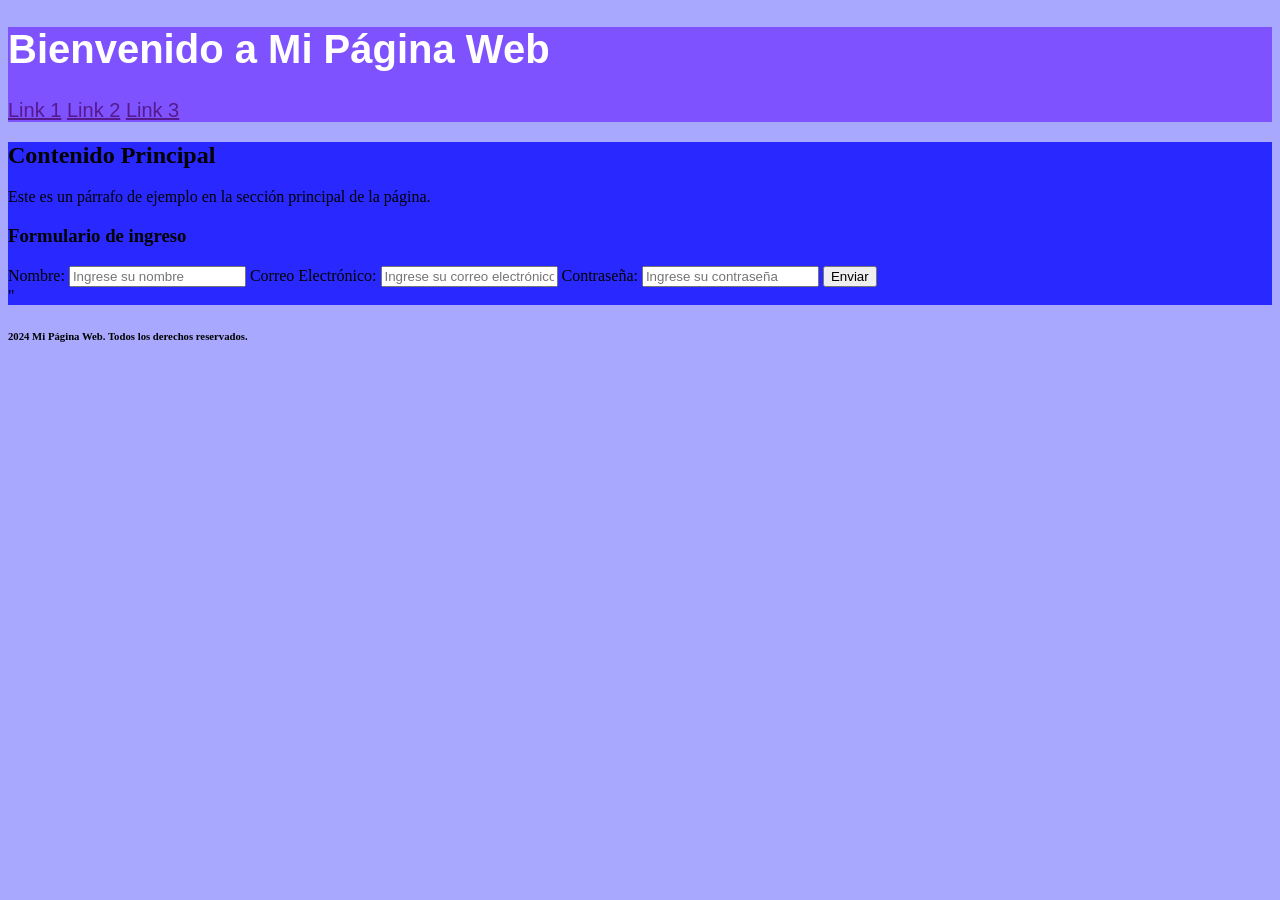
<file: Clase1.html>
<!DOCTYPE html>
<html lang="es">
<html>

<head>
    <meta charset="UTF-8">
    <meta name="viewport" content="width=device-width, initial-scale=1.0">
    <title>Mi Página Web</title>
    <link rel="stylesheet" type="text/css" href="css/estiloss.css">
</head>
<body>
    <header class="Cabecera">
        <h1>Bienvenido a Mi Página Web</h1>
        <nav>
            <a href="">Link 1</a>
            <a href="">Link 2</a>
            <a href="">Link 3</a>
        </nav>
    </header>
    <main id="contenido-principal">
        <h2>Contenido Principal</h2>
        <section>
            <p>Este es un párrafo de ejemplo en la sección principal de la página.</p>
        </section>
        <h3>Formulario de ingreso</h3>
        <form action="procesar_formulario.php" method="post">
            <label for="nombre">Nombre:</label>
            <input type="text" id="nombre" name="nombre" required placeholder="Ingrese su nombre" , required>
            <label for="correo">Correo Electrónico:</label>
            <input type="email" id="correo" name="correo" required placeholder="Ingrese su correo electrónico" ,
                required>
            <label for="contraseña">Contraseña:</label>
            <input type="password" id="contraseña" name="contraseña" required placeholder="Ingrese su contraseña" ,
                required>
            <input type="submit" value="Enviar">
        </form>"
    </main>
    <footer>
        <h6>2024 Mi Página Web. Todos los derechos reservados.</h6>
</body>

</html>
</file>
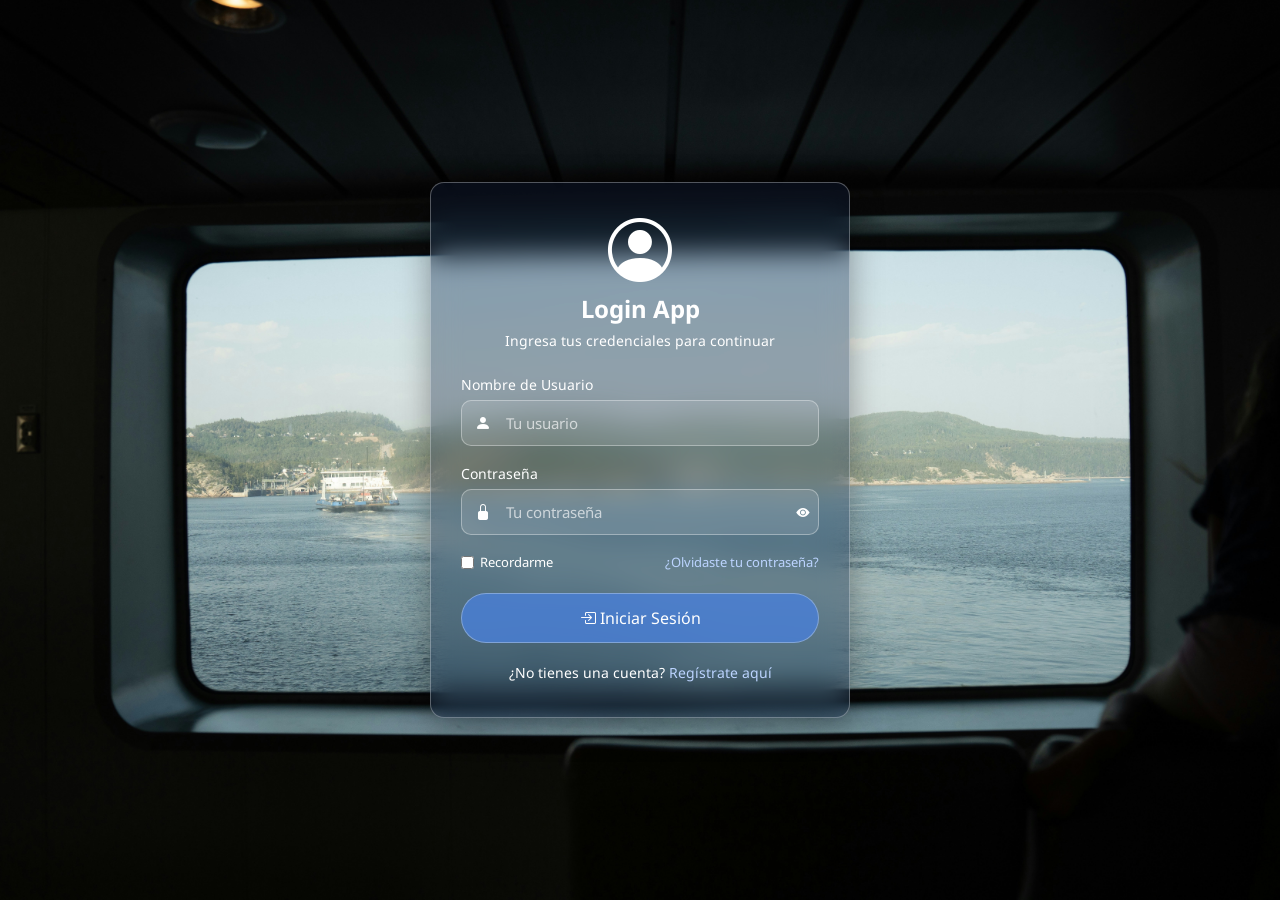
<file: internas/login.html>
<!DOCTYPE html>
<html lang="es">

<head>
    <meta charset="utf-8">
    <meta name="viewport" content="width=device-width, initial-scale=1">
    <title>Login</title>
    <link rel="stylesheet" type="text/css" href="../css/messi.css">
    <link rel="stylesheet" href="https://cdn.jsdelivr.net/npm/bootstrap-icons@1.10.5/font/bootstrap-icons.css">
</head>

<body class="bodylogin">
    <section class="login">
        <div class="login-card">
            <div class="login-icon">
                <i class="bi bi-person-circle"></i>
            </div>
            <h2>Login App</h2>
            <p class="login-subtitle">Ingresa tus credenciales para continuar</p>

            <form>
                <div class="input-group">
                    <label for="username">Nombre de Usuario</label>
                    <div class="input-wrapper">
                        <i class="bi bi-person-fill"></i>
                        <input type="text" id="username" name="username" placeholder="Tu usuario" required>
                    </div>
                </div>

                <div class="input-group">
                    <label for="password">Contraseña</label>
                    <div class="input-wrapper">
                        <i class="bi bi-lock-fill"></i>
                        <input type="password" id="password" name="password" placeholder="Tu contraseña" required>
                        <button type="button" class="toggle-password" id="togglePassword" aria-label="Mostrar contraseña">
                            <i class="bi bi-eye-fill"></i>
                        </button>
                    </div>
                </div>

                <div class="login-options">
                    <label class="remember" for="remember">
                        <input type="checkbox" id="remember" name="remember">
                        Recordarme
                    </label>
                    <a href="#" class="forgot-password">¿Olvidaste tu contraseña?</a>
                </div>

                <button type="submit" class="btn-login">
                    <i class="bi bi-box-arrow-in-right"></i> Iniciar Sesión
                </button>

                <div class="register-container">
                    <p>¿No tienes una cuenta? <a href="register.html">Regístrate aquí</a></p>
                </div>
            </form>
        </div>
    </section>  
</body>

</html>
</file>
<file: css/estiloss.css>
body{
    background-color: rgba(0, 0, 255, 0.342);
}
header{
    background-color: rgba(89, 0, 255, 0.508);
    color: white;
}
/* Estilos para la cabecera */   
header.Cabecera{
    font-size: 20px;
    color: white;
    font-family: Arial, sans-serif;
}
/*Llamada de estilos para el menú de navegación*/
#contenido-principal{
    background-color: rgba(0, 0, 255, 0.758);
}
</file>
<file: css/messi.css>
@import url('https://fonts.googleapis.com/css2?family=Noto+Sans:wght@400;500;700&display=swap');

:root {
    --azul-oscuro: #324d80;
    --azul-profundo: #182742;
    --azul-medio: #285eb5;
    --azul-claro: #4a7fd4;
    --texto: #1f2a44;
    --blanco: #ffffff;
    --fondo: #eef2f8;
    --radio: 14px;
    --sombra: 0 4px 14px rgba(24, 39, 66, 0.15);
    --sombra-hover: 0 10px 24px rgba(24, 39, 66, 0.28);
}

* {
    padding: 0;
    margin: 0;
    box-sizing: border-box;
    font-family: "Noto Sans", sans-serif;
    box-sizing: border-box;
}

body {
    background-color: var(--fondo);
    color: var(--texto);
    padding: 20px 0;
}

/* ============ HEADER ============ */
header.mainHeader {
    width: 80%;
    margin: 0 auto;
    background: linear-gradient(135deg, var(--azul-oscuro), var(--azul-profundo));
    border-radius: var(--radio) var(--radio) 0 0;
    padding: 25px 40px;
    display: flex;
    justify-content: space-between;
    align-items: center;
    box-shadow: var(--sombra);
}

header.mainHeader h2 {
    color: var(--blanco);
    font-size: 28px;
    letter-spacing: 2px;
}

header.mainHeader nav {
    display: flex;
    gap: 8px;
}

header.mainHeader nav a {
    text-decoration: none;
    color: var(--blanco);
    padding: 10px 16px;
    border-radius: 10px;
    font-weight: 500;
    transition: background-color 0.25s, transform 0.25s;
}

header.mainHeader nav a:hover {
    background-color: rgba(255, 255, 255, 0.15);
    transform: translateY(-2px);
}

/* ============ SLIDER ============ */
section.mainSlider {
    width: 80%;
    margin: 0 auto;
    background: linear-gradient(135deg, var(--azul-medio), var(--azul-claro));
    padding: 70px 20px;
    text-align: center;
}

section.mainSlider h2 {
    color: var(--blanco);
    font-size: 40px;
    font-weight: 700;
    text-shadow: 0 2px 8px rgba(0, 0, 0, 0.25);
}

/* ============ NOTICIAS (CARDS) ============ */
section.news {
    width: 80%;
    margin: 0 auto;
    background-color: var(--azul-oscuro);
    padding: 25px;
    display: grid;
    grid-template-columns: repeat(3, 1fr);
    gap: 20px;
    border-radius: 0 0 var(--radio) var(--radio);
}

section.news .newsItem {
    background-color: var(--blanco);
    color: var(--texto);
    padding: 25px 20px;
    border-radius: var(--radio);
    text-align: center;
    box-shadow: var(--sombra);
    border-top: 5px solid var(--azul-medio);
    display: flex;
    flex-direction: column;
    gap: 12px;
    transition: transform 0.3s, box-shadow 0.3s;
}

section.news .newsItem:hover {
    transform: translateY(-8px);
    box-shadow: var(--sombra-hover);
}

section.news .newsItem h3,
section.news .newsItem h2 {
    color: var(--azul-oscuro);
    font-size: 22px;
}

section.news .newsItem p {
    font-size: 15px;
    line-height: 1.5;
    flex-grow: 1;
}

section.news .newsItem button,
section.news .newsItem a {
    align-self: center;
    background-color: var(--azul-medio);
    color: var(--blanco);
    border: none;
    padding: 10px 22px;
    border-radius: 25px;
    font-size: 14px;
    font-weight: 500;
    text-decoration: none;
    cursor: pointer;
    transition: background-color 0.25s, transform 0.25s;
}

section.news .newsItem button:hover,
section.news .newsItem a:hover {
    background-color: var(--azul-profundo);
    transform: scale(1.06);
}

/* ============ FOOTER ============ */
footer.mainFooter {
    width: 80%;
    margin: 20px auto 0;
    background: linear-gradient(135deg, var(--azul-oscuro), var(--azul-profundo));
    color: var(--blanco);
    border-radius: var(--radio);
    padding: 22px 0;
    text-align: center;
    font-size: 13px;
    box-shadow: var(--sombra);
}

/* ============ RESPONSIVE ============ */
@media (max-width: 900px) {
    header.mainHeader,
    section.mainSlider,
    section.news,
    footer.mainFooter {
        width: 94%;
    }

    header.mainHeader {
        flex-direction: column;
        gap: 15px;
    }

    section.news {
        grid-template-columns: 1fr;
    }

    section.mainSlider h2 {
        font-size: 28px;
    }
}
/* ============ LOGIN ============ */
body.bodylogin {
    background: url("../img/fondo.jpg") center / cover no-repeat fixed;
    padding: 0;
}

.bodylogin header.mainHeader,
.bodylogin footer.mainFooter {
    display: none;
}

section.login {
    min-height: 100vh;
    padding: 20px;
    display: flex;
    justify-content: center;
    align-items: center;
}

/* Tarjeta glass */
.login-card {
    width: 100%;
    max-width: 420px;
    padding: 35px 30px;
    color: var(--blanco);
    background: rgba(15, 30, 60, 0.35);
    backdrop-filter: blur(14px) saturate(140%);
    -webkit-backdrop-filter: blur(14px) saturate(140%);
    border: 1px solid rgba(255, 255, 255, 0.3);
    border-radius: var(--radio);
    box-shadow: 0 8px 32px rgba(0, 0, 0, 0.35);
}

.login-icon {
    text-align: center;
    font-size: 64px;
    line-height: 1;
}

.login-card h2 {
    text-align: center;
    margin-top: 10px;
}

.login-subtitle {
    text-align: center;
    font-size: 14px;
    margin: 6px 0 25px;
}

/* Campos */
.input-group {
    margin-bottom: 18px;
}

.input-group label {
    display: block;
    font-size: 14px;
    margin-bottom: 6px;
}

.input-wrapper {
    position: relative;
    display: flex;
    align-items: center;
}

.input-wrapper > i {
    position: absolute;
    left: 14px;
}

.input-wrapper input {
    width: 100%;
    padding: 12px 42px 12px 44px;
    font-size: 15px;
    color: var(--blanco);
    background: rgba(255, 255, 255, 0.12);
    border: 1px solid rgba(255, 255, 255, 0.35);
    border-radius: 10px;
    outline: none;
}

.input-wrapper input::placeholder {
    color: rgba(255, 255, 255, 0.65);
}

.input-wrapper input:focus {
    background: rgba(255, 255, 255, 0.2);
    border-color: var(--blanco);
}

.toggle-password {
    position: absolute;
    right: 10px;
    background: none;
    border: none;
    color: var(--blanco);
    cursor: pointer;
    color: var(--blanco);   
}

/* Opciones, botón y registro */
.login-options {
    display: flex;
    justify-content: space-between;
    font-size: 13px;
    margin-bottom: 22px;
}

.remember {
    display: flex;
    align-items: center;
    gap: 6px;
}

.login-card a {
    color: #bcd4ff;
    text-decoration: none;
}

.btn-login {
    width: 100%;
    padding: 13px;
    font-size: 16px;
    color: var(--blanco);
    background: rgba(74, 127, 212, 0.85);
    border: 1px solid rgba(255, 255, 255, 0.3);
    border-radius: 25px;
    cursor: pointer;
}

.register-container {
    text-align: center;
    margin-top: 20px;
    font-size: 14px;
}
/* Transiciones */
.input-wrapper input,
.btn-login {
    transition: all 0.3s ease;
}

.btn-login:hover {
    background: rgba(74, 127, 212, 1);
    transform: translateY(-2px);
}
/* ============ MEDIA QUERIES ADICIONALES ============ */

/* Pantallas hasta 800px: Cambiar la imagen de fondo por img2 */
@media (max-width: 800px) {
    body.bodylogin {
        background: url("../img/img2.jpg") center / cover no-repeat fixed;
    }
}

/* Pantallas hasta 450px: Cambiar el fondo al color #333 (removiendo la imagen) */
@media (max-width: 450px) {
    body.bodylogin {
        background: #333333;
    }
}
</file>
